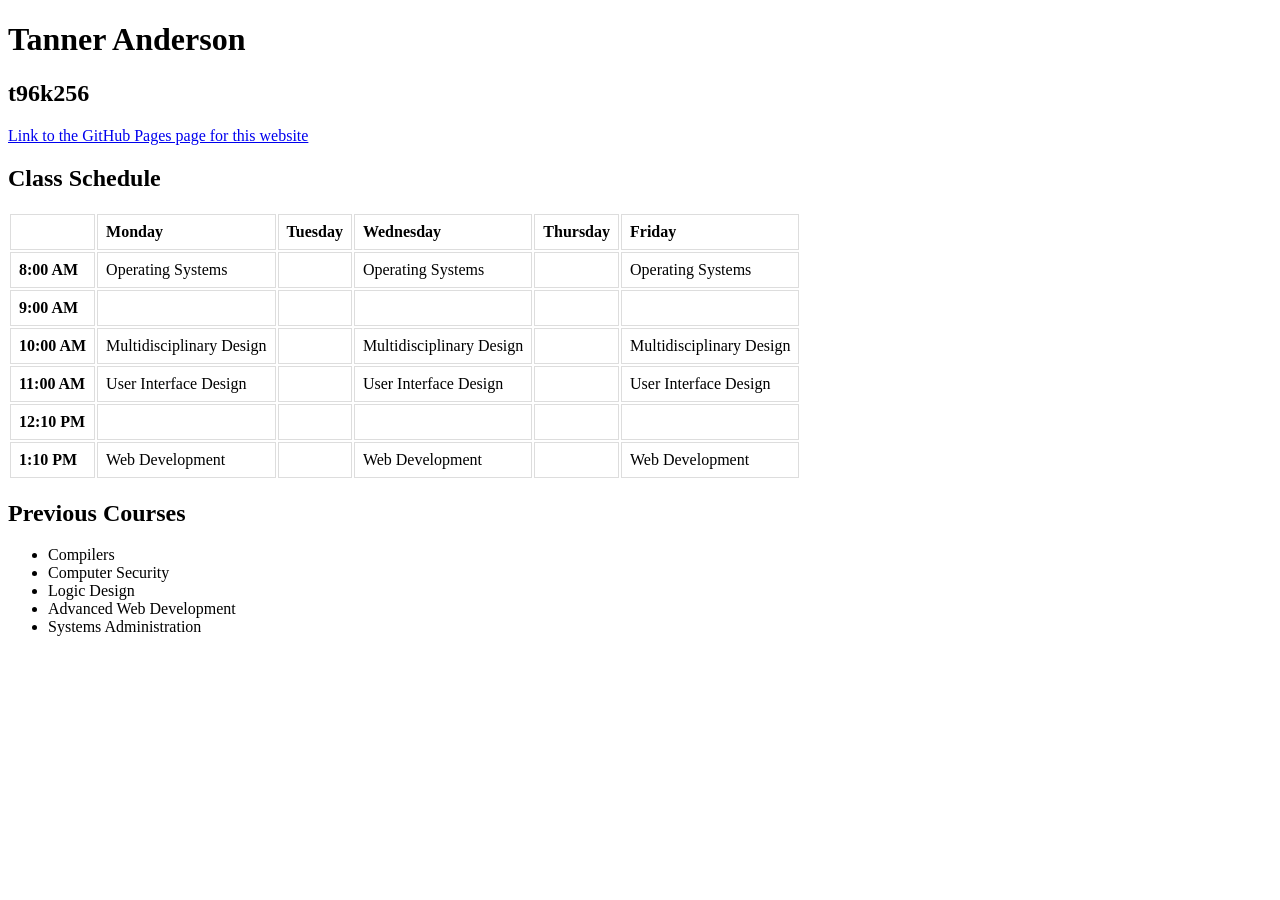
<file: index.html>
<!DOCTYPE html>
<html lang="en">
<head>
<style>
    td, th {
        border: 1px solid #dddddd;
        text-align: left;
         padding: 8px;
}
</style>
    <meta charset="UTF-8">
    <meta name="viewport" content="width=device-width, initial-scale=1.0">
    <title>index</title>
</head>
<body>
    <h1>Tanner Anderson</h1>
    <h2>t96k256</h2>
    <a href="https://github.com/TJAndy2004/TJAndy2004.github.io/blob/main/index.html" target="_blank">Link to the GitHub Pages page for this website</a>
    <h2>Class Schedule</h2>
    <table>
        <tr>
            <th></th>
            <th>Monday</th>
            <th>Tuesday</th>
            <th>Wednesday</th>
            <th>Thursday</th>
            <th>Friday</th>
        </tr>
        <tr>
            <th>8:00 AM</th>
            <td>Operating Systems</td>
            <td></td>
            <td>Operating Systems</td>
            <td></td>
            <td>Operating Systems</td>
        </tr>
        <tr>
            <th>9:00 AM</th>
            <td></td>
            <td></td>
            <td></td>
            <td></td>
            <td></td>
        </tr>
        <tr>
            <th>10:00 AM</th>
            <td>Multidisciplinary Design</td>
            <td></td>
            <td>Multidisciplinary Design</td>
            <td></td>
            <td>Multidisciplinary Design</td>
        </tr>
        <tr>
            <th>11:00 AM</th>
            <td>User Interface Design</td>
            <td></td>
            <td>User Interface Design</td>
            <td></td>
            <td>User Interface Design</td>
        </tr>
        <tr>
            <th>12:10 PM</th>
            <td></td>
            <td></td>
            <td></td>
            <td></td>
            <td></td>
        </tr>
        <tr>
            <th>1:10 PM</th>
            <td>Web Development</td>
            <td></td>
            <td>Web Development</td>
            <td></td>
            <td>Web Development</td>
        </tr>
    </table>

    <h2>Previous Courses</h2>
    <ul>
        <li>Compilers</li>
        <li>Computer Security</li>
        <li>Logic Design</li>
        <li>Advanced Web Development</li>
        <li>Systems Administration</li>
    </ul>
</body>
</html>
</file>
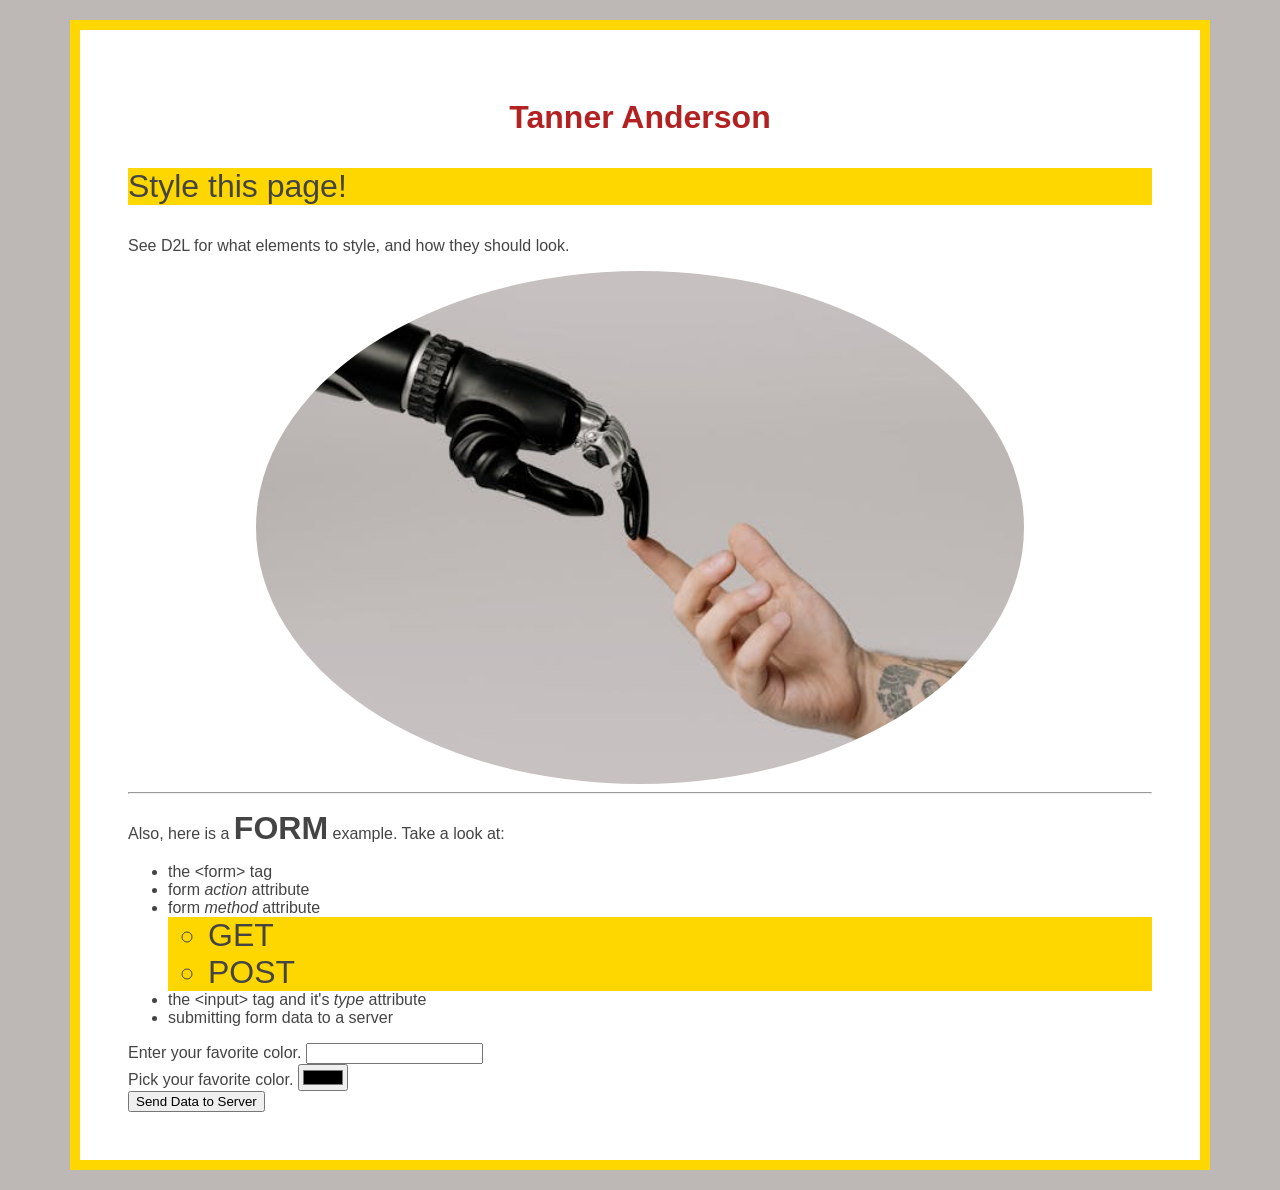
<file: Homework 2/index.html>
<!DOCTYPE html>
<html lang="en">
<head>
    <meta charset="UTF-8">
    <meta name="viewport" content="width=device-width, initial-scale=1.0">
    <title>Homework 2</title>
    <link rel="stylesheet" href="css/basic.css">
    <link rel="stylesheet" href="css/finishme.css">
</head>
<body>
    <h1>Tanner Anderson</h1>

    <p class="special">Style this page!</p>
    <p>See D2L for what elements to style, and how they should look.</p>
    <img src="images/hands.jpg" alt="tattooed arm holding up a camera">
    <hr>

    <p>Also, here is a <span class="shout">form</span> example. Take a look at:</p>
    <ul>
        <li>the &lt;form&gt; tag</li>
        <li>form <em>action</em> attribute</li>
        <li>form <em>method</em> attribute</li>
        <ul class="special">
            <li>GET</li>
            <li>POST</li>
        </ul>
        <li>the &lt;input&gt; tag and it's <em>type</em> attribute</li>
        <li>submitting form data to a server</li>
    </ul>

    <form action="https://www.cs.montana.edu/users/h48c334/form-viewer.php" method="GET">
        <label for="bar">Enter your favorite color.</label>
        <input type="text" name="foo" id="bar">
        <br />
        <label for="colorid">Pick your favorite color.</label>
        <input type="color" name="colorval" id="colorid">
        <br />
        
        <input type="submit" name="bim" id="baz" value="Send Data to Server">
    </form>
    
</body>
</html>
</file>
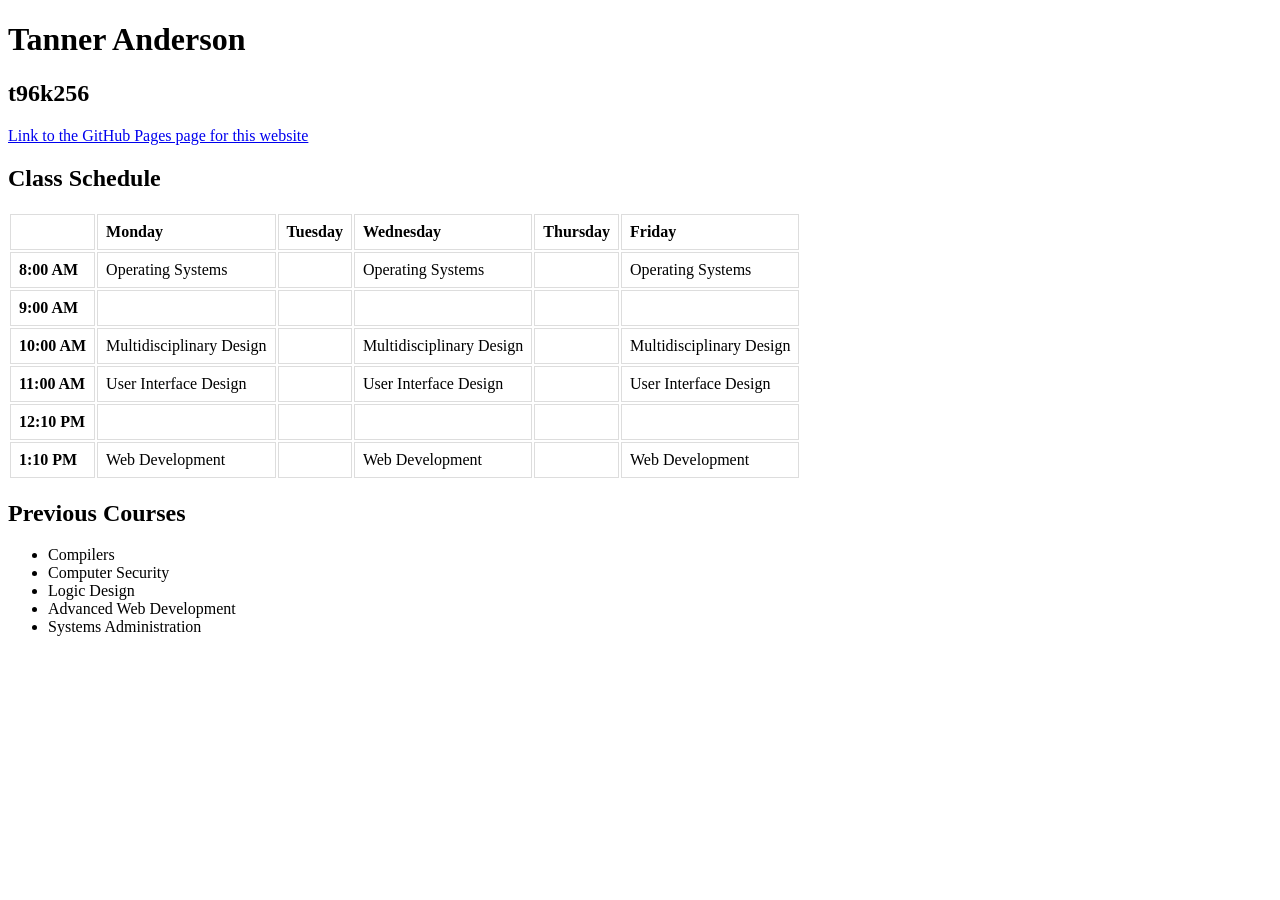
<file: Homework1/index.html>
<!DOCTYPE html>
<html lang="en">
<head>
<style>
    td, th {
        border: 1px solid #dddddd;
        text-align: left;
         padding: 8px;
}
</style>
    <meta charset="UTF-8">
    <meta name="viewport" content="width=device-width, initial-scale=1.0">
    <title>index</title>
</head>
<body>
    <h1>Tanner Anderson</h1>
    <h2>t96k256</h2>
    <a href="https://github.com/TJAndy2004/TJAndy2004.github.io/blob/main/index.html" target="_blank">Link to the GitHub Pages page for this website</a>
    <h2>Class Schedule</h2>
    <table>
        <tr>
            <th></th>
            <th>Monday</th>
            <th>Tuesday</th>
            <th>Wednesday</th>
            <th>Thursday</th>
            <th>Friday</th>
        </tr>
        <tr>
            <th>8:00 AM</th>
            <td>Operating Systems</td>
            <td></td>
            <td>Operating Systems</td>
            <td></td>
            <td>Operating Systems</td>
        </tr>
        <tr>
            <th>9:00 AM</th>
            <td></td>
            <td></td>
            <td></td>
            <td></td>
            <td></td>
        </tr>
        <tr>
            <th>10:00 AM</th>
            <td>Multidisciplinary Design</td>
            <td></td>
            <td>Multidisciplinary Design</td>
            <td></td>
            <td>Multidisciplinary Design</td>
        </tr>
        <tr>
            <th>11:00 AM</th>
            <td>User Interface Design</td>
            <td></td>
            <td>User Interface Design</td>
            <td></td>
            <td>User Interface Design</td>
        </tr>
        <tr>
            <th>12:10 PM</th>
            <td></td>
            <td></td>
            <td></td>
            <td></td>
            <td></td>
        </tr>
        <tr>
            <th>1:10 PM</th>
            <td>Web Development</td>
            <td></td>
            <td>Web Development</td>
            <td></td>
            <td>Web Development</td>
        </tr>
    </table>

    <h2>Previous Courses</h2>
    <ul>
        <li>Compilers</li>
        <li>Computer Security</li>
        <li>Logic Design</li>
        <li>Advanced Web Development</li>
        <li>Systems Administration</li>
    </ul>
</body>
</html>
</file>
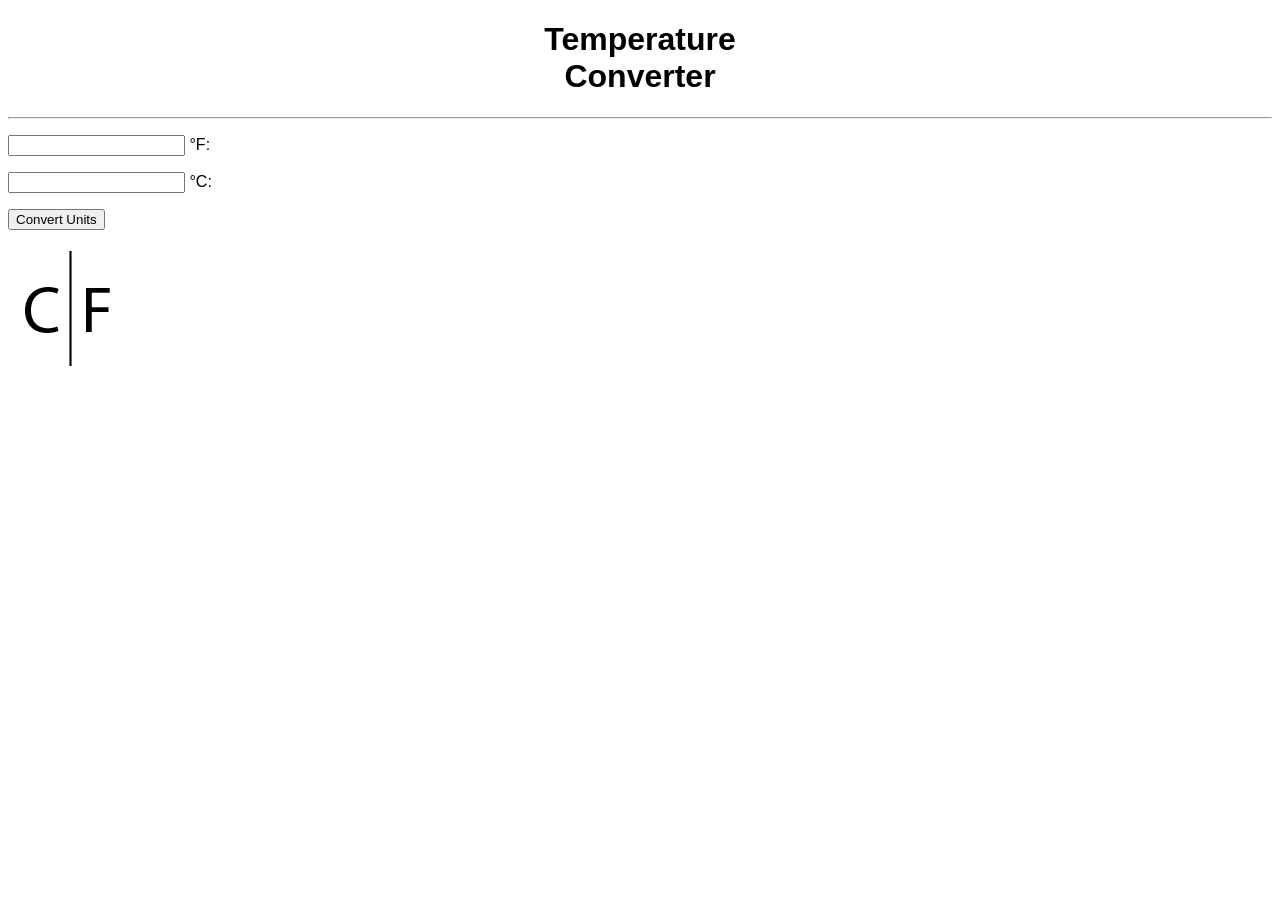
<file: Homework4/index.html>
<!DOCTYPE html>
<html lang="en">
   <head>
      <title>Temperature Converter</title>
      <script src="scripts/convert_temp.js"></script>
      <link rel="stylesheet" href="styles/main.css">
   </head>
   <body>
      <h1>Temperature<br>Converter</h1>
      <hr>
      <p>
         <input id="F_in" type="number" min="-459.67">
         <label for="F_in">°F:</label>
      </p>
      <p>
         <input id="C_in" type="number" min="-273.15">
         <label for="C_in">°C:</label>
      </p>
      <input id="convertButton" type="button" value="Convert Units">
      <p id="message">
         <!-- Use this to display contextual messages to user.
            (e.g.: "Enter a temperature to convert," when they click convert with no input) -->
      </p>
      <p>
         <img id="weatherIcon" src="images/C-F.png" alt="C and F">
      </p>
   </body>

</html>
</file>
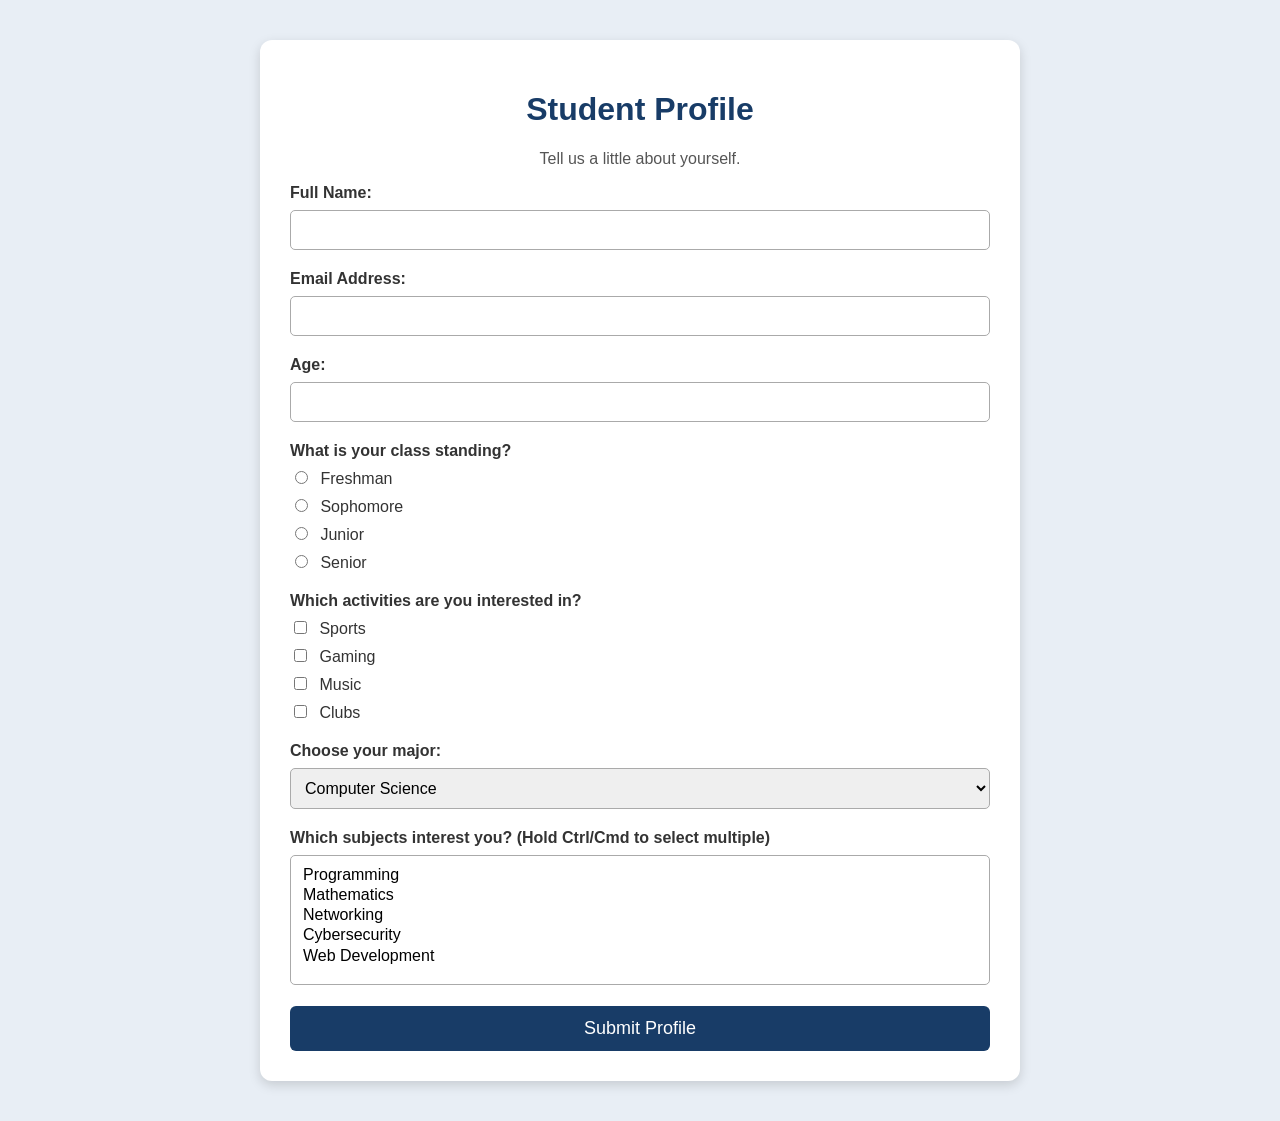
<file: Homework5/index.html>
<!DOCTYPE html>
<html lang="en">
<head>
    <meta charset="UTF-8">
    <meta name="viewport" content="width=device-width, initial-scale=1.0">
    <title>Student Profile</title>

    <style>
        body {
            font-family: Arial, sans-serif;
            background-color: #e8eef5;
            margin: 0;
            padding: 40px;
        }

        .container {
            max-width: 700px;
            margin: auto;
            background-color: white;
            padding: 30px;
            border-radius: 12px;
            box-shadow: 0 4px 12px rgba(0, 0, 0, 0.15);
        }

        h1 {
            text-align: center;
            color: #183c67;
        }

        p.intro {
            text-align: center;
            color: #555;
        }

        .form-group {
            margin-bottom: 20px;
        }

        label {
            display: block;
            font-weight: bold;
            margin-bottom: 8px;
            color: #333;
        }

        input[type="text"],
        input[type="email"],
        input[type="number"],
        select {
            width: 100%;
            padding: 10px;
            box-sizing: border-box;
            border: 1px solid #aaa;
            border-radius: 5px;
            font-size: 16px;
        }

        input[type="checkbox"],
        input[type="radio"] {
            margin-right: 8px;
        }

        .choice {
            font-weight: normal;
            margin-bottom: 8px;
        }

        select[multiple] {
            height: 130px;
        }

        input[type="submit"] {
            width: 100%;
            padding: 12px;
            background-color: #183c67;
            color: white;
            border: none;
            border-radius: 6px;
            font-size: 18px;
            cursor: pointer;
        }

        input[type="submit"]:hover {
            background-color: #285987;
        }
    </style>
</head>

<body>

<div class="container">

    <h1>Student Profile</h1>

    <p class="intro">
        Tell us a little about yourself.
    </p>

    <form action="form-viewer.php" method="POST">

        <!-- Text input -->
        <div class="form-group">
            <label for="name">Full Name:</label>
            <input type="text" id="name" name="name" required>
        </div>

        <!-- Email input -->
        <div class="form-group">
            <label for="email">Email Address:</label>
            <input type="email" id="email" name="email" required>
        </div>

        <!-- Number input -->
        <div class="form-group">
            <label for="age">Age:</label>
            <input type="number" id="age" name="age" min="1" max="100">
        </div>

        <!-- Radio buttons -->
        <div class="form-group">
            <label>What is your class standing?</label>

            <label class="choice">
                <input type="radio" name="standing" value="Freshman">
                Freshman
            </label>

            <label class="choice">
                <input type="radio" name="standing" value="Sophomore">
                Sophomore
            </label>

            <label class="choice">
                <input type="radio" name="standing" value="Junior">
                Junior
            </label>

            <label class="choice">
                <input type="radio" name="standing" value="Senior">
                Senior
            </label>
        </div>

        <!-- Checkboxes -->
        <div class="form-group">
            <label>Which activities are you interested in?</label>

            <label class="choice">
                <input type="checkbox" name="activities[]" value="Sports">
                Sports
            </label>

            <label class="choice">
                <input type="checkbox" name="activities[]" value="Gaming">
                Gaming
            </label>

            <label class="choice">
                <input type="checkbox" name="activities[]" value="Music">
                Music
            </label>

            <label class="choice">
                <input type="checkbox" name="activities[]" value="Clubs">
                Clubs
            </label>
        </div>

        <!-- Single select -->
        <div class="form-group">
            <label for="major">Choose your major:</label>

            <select id="major" name="major">
                <option value="Computer Science">Computer Science</option>
                <option value="Engineering">Engineering</option>
                <option value="Business">Business</option>
                <option value="Education">Education</option>
            </select>
        </div>

        <!-- Multiple select -->
        <div class="form-group">
            <label for="classes">Which subjects interest you? (Hold Ctrl/Cmd to select multiple)</label>

            <select id="classes" name="classes[]" multiple>
                <option value="Programming">Programming</option>
                <option value="Mathematics">Mathematics</option>
                <option value="Networking">Networking</option>
                <option value="Cybersecurity">Cybersecurity</option>
                <option value="Web Development">Web Development</option>
            </select>
        </div>

        <input type="submit" value="Submit Profile">

    </form>

</div>

</body>
</html>
</file>
<file: Homework 2/css/basic.css>
body {
    font-family: Arial, Helvetica, sans-serif;
    color: #444;
}

/* Notice how to style a class (with the dot)... */
.shout {
    font-size: 2rem;
    font-weight: bold;
    text-transform: uppercase;
}
</file>
<file: Homework 2/css/finishme.css>
/* style the root of the document (html) to have a background color 
based on a color from the image (try the color picker in the form). */

html {
    background-color: #bdb8b5;
}

/* Give the body a white background, a 10 pixel solid gold border,
and 3 rems (relative ems) of padding. Set the margin to auto to
center the body in the browswer window. Set the width of the body to 
something less than the default to get some margins on the left and right.
Put 20 pixels of margin on top.  */

body {
    background-color: white;
    border: 10px solid gold;
    padding: 3rem;
    margin: 20px auto;
    width: 80%;
}

/* Make the h1 element centered and colored 'firebrick' red. */

h1 {
    text-align: center;
    color: firebrick;
}

/* The image should have a 50% border radius to make it an elipse.
Make the width of the image 75% smaller, and center it.
(To center an image, you can use the margin:auto trick from 
above, but you will also need to set the display to block.)  */

img {
    border-radius: 50%;
    width: 75%;
    display: block;
    margin: auto;
}

/* The "special" class should have a background color of gold.
Just the paragraph marked "special" should have double the 
relative font size (ie: 2rem) as well the gold bkgd. */

.special {
    background-color: gold;
    font-size: 2rem;
}
</file>
<file: Homework4/styles/main.css>
body {
    font-family: Arial, Helvetica, sans-serif;
 }
 h1 {
    text-align: center;
 }
</file>
